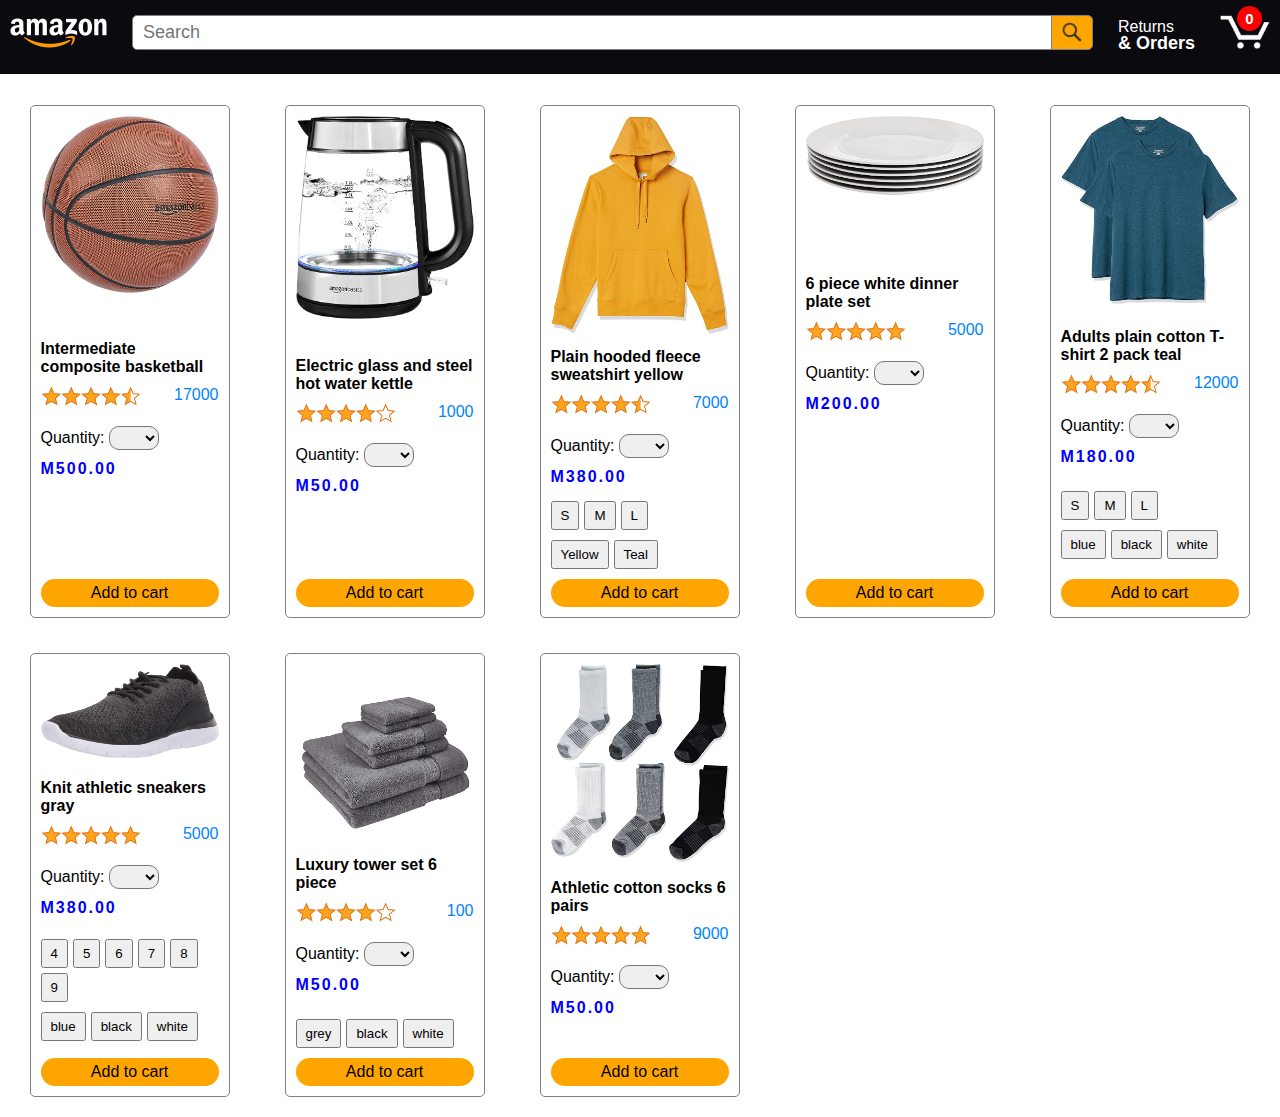
<file: index.html>
<!DOCTYPE html>
<html lang="en">
<head>
    <meta charset="UTF-8">
    <meta http-equiv="X-UA-Compatible" content="IE=edge">
    <meta name="viewport" content="width=device-width, initial-scale=1.0">
    <title>Amazon</title>
    <link rel="stylesheet" href="style.css">
  
</head>
<body>
    <header class="header"></header>
    <main>
      <div class="snap">
      </div>
        <section class ="grid-container">
        </section>
        <script type="module" src = "index.js"></script>
    </main>
    
</body>
</html>
</file>
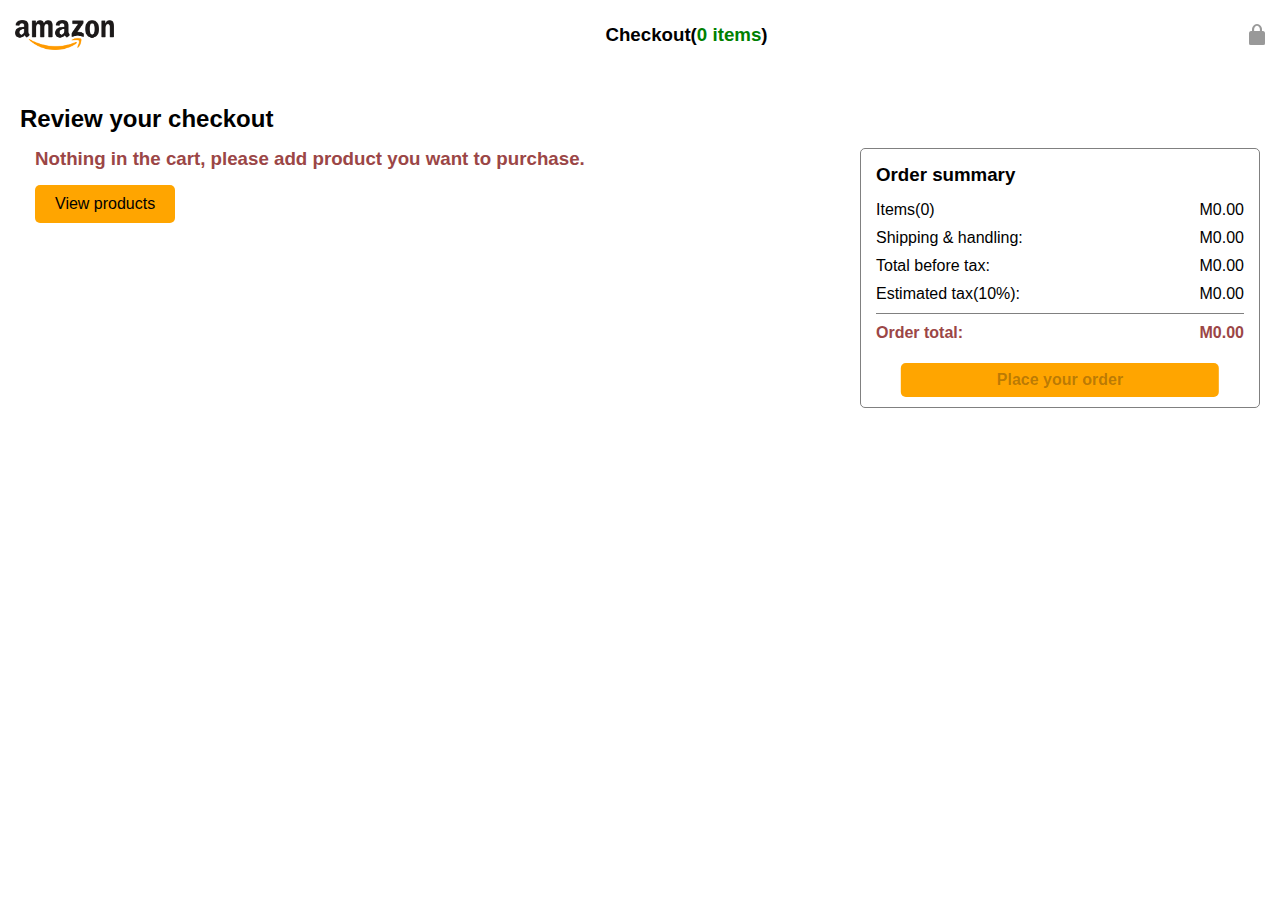
<file: checkout.html>
<!DOCTYPE html>
<html lang="en">
<head>
    <meta charset="UTF-8">
    <meta name="viewport" content="width=device-width, initial-scale=1.0">
    <title>Checkout</title>
    <link rel="stylesheet" href="style.css">
    <link rel="stylesheet" href="checkout.css">
</head>
<body>
    <header class="heds">
        <a class="logo" href="index.html">
            <img src="amazon-logo.png">
        </a>
        <a class="small-logo" href="index.html">
           <img src="amazon-mobile-logo.png" >   
        </a>
        <h3>Checkout(<span class="items">0</span>)</h3>
        <img src="checkout-lock-icon.png">
    </header>
 				 <div class="snap">
      </div>
    <h2 class="check-header">Review your checkout</h2>
    <section class="checkout-summary">
        
        <div class="cart-item">
        </div>
        <div class="order-summary">
            <h3 class="header-order">Order summary</h3>
            <div class="order-details">
                <div class="order-detail">
                    <div>Items(<span class="items-in"></span>)</div>
                    <div class="val total-price"></div>
                </div>
                <div class="order-detail">
                    <div>Shipping & handling:</div>
                    <div class="handling val"></div>
                </div>
                <div class="order-detail">
                    <div>Total before tax:</div>
                    <div class="before-tax val"></div>
                </div>
                <div class="order-detail">
                    <div>Estimated tax(10%):</div>
                    <div class="tax val"></div>
                </div>
            </div>
            <div class="total">
                <h4>Order total:</h4>
                <span class="total-order val"></span>
            </div>
            <button class="button">Place your order</button>

        </div>
    </section>
    <script type="module" src="checkout.js">
    </script>
</body>
</html>
</file>
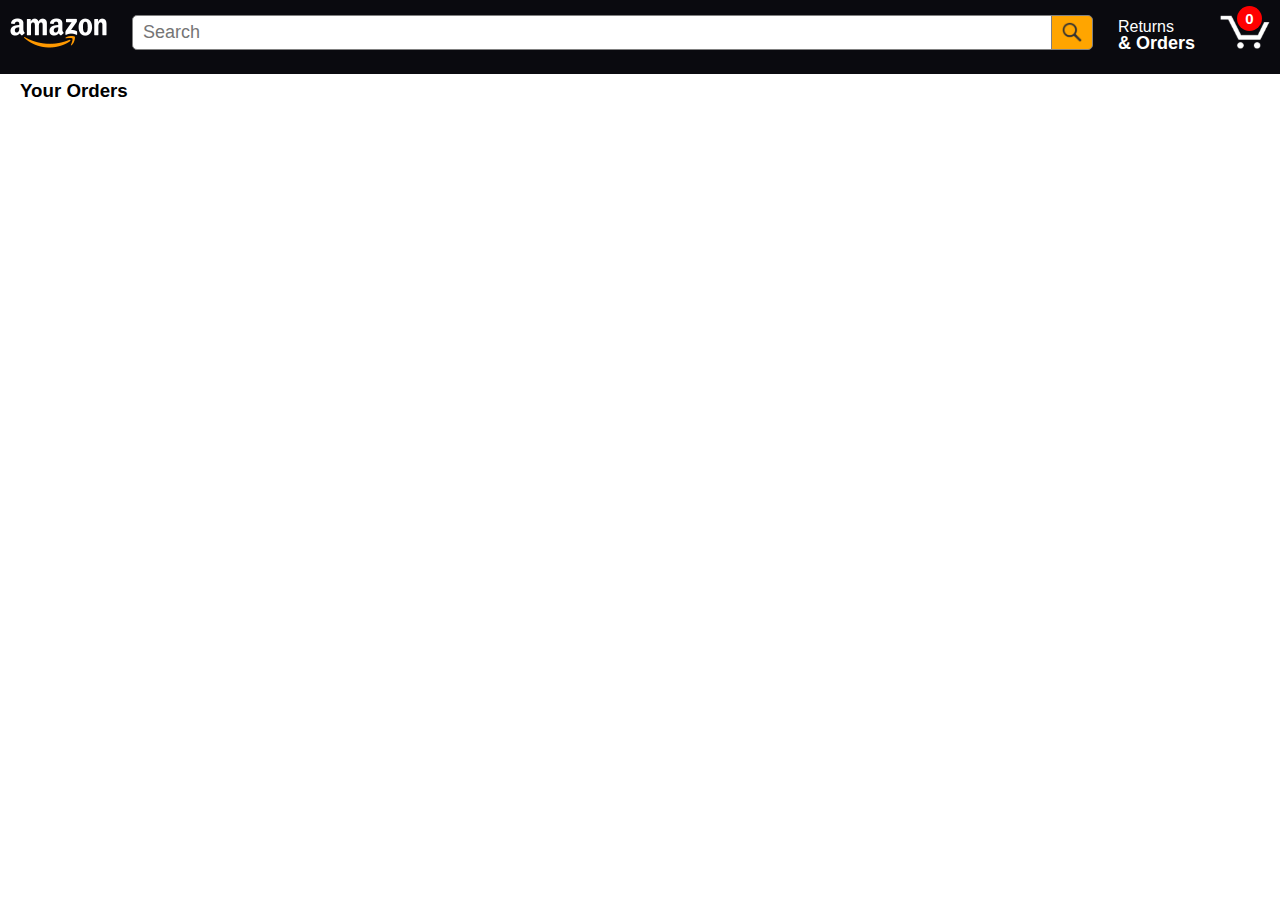
<file: order.html>
<!DOCTYPE html>
<html lang="en">
<head>
    <meta charset="UTF-8">
    <meta name="viewport" content="width=device-width, initial-scale=1.0">
    <title>Orders</title>
    <link rel="stylesheet" href="style.css">
    <link rel="stylesheet" href="order.css">
</head>
<body>
    <header class="header"></header>
    <h3>Your Orders</h3>
    <section class="order-section">
    </section>
    <script type="module" src="orders.js"></script>
</body>
</html>
</file>
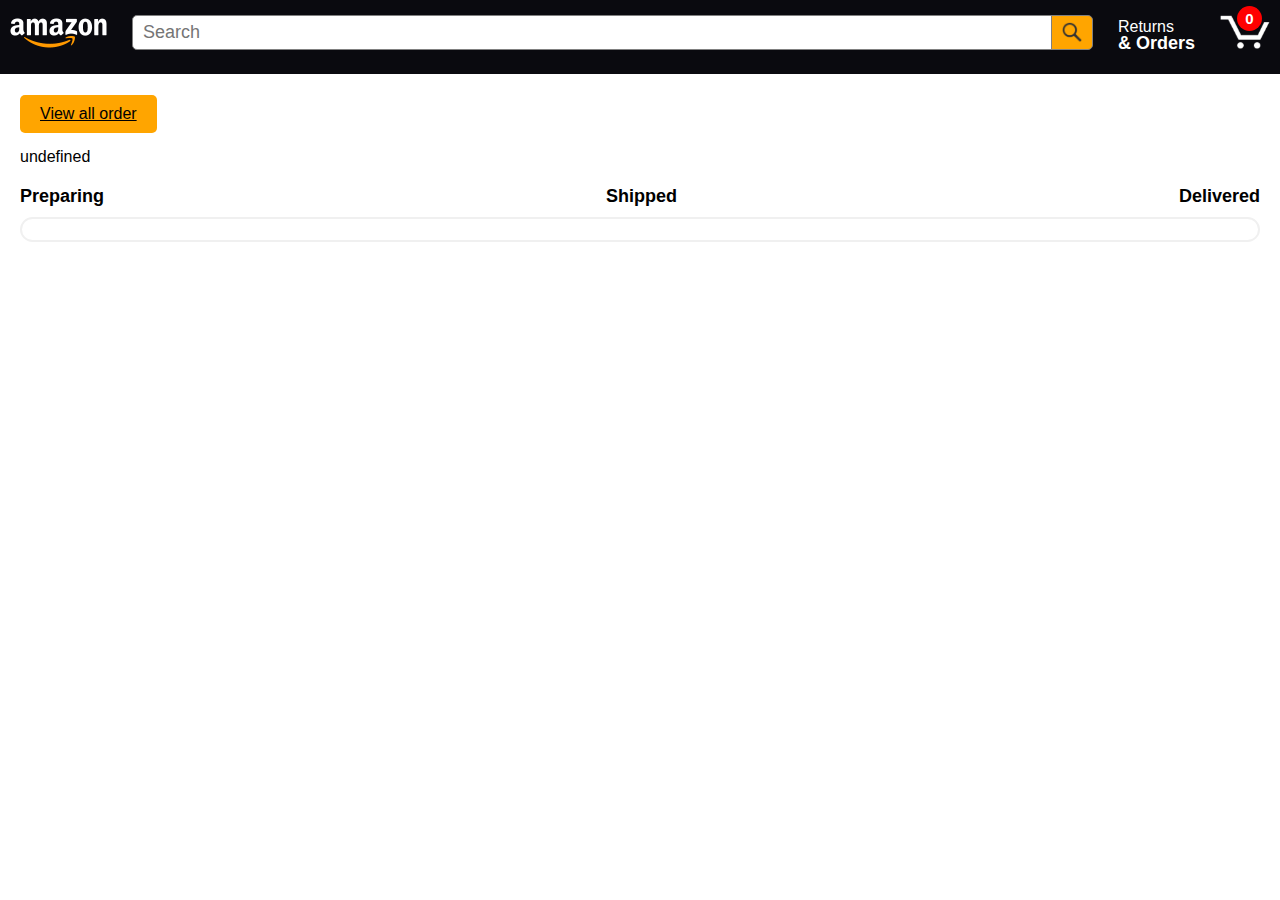
<file: track_product.html>
<!DOCTYPE html>
<html lang="en">
<head>
    <meta charset="UTF-8">
    <meta name="viewport" content="width=device-width, initial-scale=1.0">
    <title>Track product</title>
    <link rel="stylesheet" href="style.css">
    <link rel="stylesheet" href="track_product.css">
</head>
<body>
    <header class="header"></header>
    <a class="view" href="order.html">View all order</a>
    <div class="wrapper"></div>
    <div class="status">
        <p>Preparing</p>
        <p>Shipped</p>
        <p>Delivered</p>
    </div>
    <div class="bar">
        <span></span>
    </div>
    <script type="module" src="track_product.js"></script>
</body>
</html>
</file>
<file: style.css>
*,*::before,*::after{
    padding:0;
    font-family:arial;
    margin:0;
    box-sizing:border-box;
}
body {
    width: 100%;
    overflow-x: hidden;
    padding-top: 80px;
}
.succ {
    width: 25px;
    height: 25px;
    padding: 5px;
    position: relative;   
    border-radius: 50%;
    background-color: green;
}
.snap {
    width: 100%;
    transition: 3s;
    position: fixed;
    top:0;
    bottom: 0;
    display: none;
    inset: 0;
    z-index: 100;
    background-color: rgba(15, 15, 15,0.8); 
    height:100%;
}
.tik {
    width: 50%;
    height: 8px;
    border-style: solid;
    position: absolute;
    transform: rotate(-45deg)translate(-50%,-50%);
    top: 20%;
    left: 50%;
    border-width: 0 0 3px 3px;
    border-color: #fff;
}
.confirm {
    z-index: 1000;
    position: absolute;
    top: -15%;
    display: block;
    width: 250px;
    left: 50%;
    padding: 20px 20px 55px;
    transform:translateX(-50%)scale(0,0);
    transition: all 0.8s;
    animation: confirm 0.8s linear 0s forwards;
    background-color: rgb(15, 15, 15);
    color: #fff;
    border-radius: 10px;
}
.okay {
    position: absolute;
    right: 10px;
    bottom: 5px;
    padding: 5px 10px;
    border-radius: 15px;
    display: block;
    font-size: 15px;
    cursor: pointer;
    border: none;
}
.header {
    background-color:rgb(10, 10, 15);
    width:100%;
    padding:10px;
    position: fixed;
    top: 0;
    left: 0;
    right: 0;
    color: #fff;
    z-index: 20;
}
.header .wrap-flex{
    width:100% ;
    display:flex;
    gap:15px;
    align-items:center;
    justify-content:space-between;
}
.search-input,.search-button {
    flex:1;
    padding:5px 10px;
    height:35px;
    font-size:18px;
    border-radius: 5px; 
    border:1px solid gray;
    z-index: 20;
}
.search-input{
    width:0;
}
.search-box{
    flex:1;
    display:flex;
    
}
.search-button{
    flex:0;
    margin-left:-5px;
    border-top-left-radius:0;
    border-bottom-left-radius:0;
    display: flex;
    justify-content: center;
    align-items: center;
    cursor:pointer;
    background-color:orange;
}
.search-button img{
    width: 20px;
    height: 20px;
}
.view {
  padding: 10px 20px;
  background-color: orange;
  display: block;
  margin-top: 15px;
  margin-left: 15px;
  width: fit-content;
  color: black;
  border-radius: 5px;
}
.search-input:focus {
    outline:none
}
.logo img, .small-logo img{
    padding-top: 5px;
    padding-right:10px;
    height: 35px;
    
}
.logo {
    z-index: 20;
}

.return {
    font-size: 16px;
    font-weight: 500;
}
a {
    text-decoration: none;
}
.oder {
    font-size: 18px;
    display: block;
    margin-top: -5px;
    
}
.cart, .oders {
    font-weight:bold;
    padding-left:10px;
    font-size:24px;
    width:fit-content;
    color:#fff;
}
.cart-link .cart {
    display: flex;
    flex-direction: column;
    justify-content: center;
    align-items: center;
    position: relative;
}
.cart .quantity1{
    position: absolute;
    width: 25px;
    height: 25px;
    bottom: 18px;
    left: 45%;
    font-size: 15px;
    background-color: red;
    color: #fff;
    display: flex;
    align-items: center;
    justify-content: center;
    border-radius: 50%;
}
.quantity, .quantity1 {
    color:green;
}
.rating {
    margin: 10px 0;
    width: 100%;
    display: flex;
    justify-content: space-between;
}
.rating img{
    width:100px;
}
.rating span {
    color: rgb(0, 132, 255);
}
.product-container {
    width:200px;
    border: 1px solid gray;
    padding:10px;
    margin:20px 1px 0 0;
    border-radius:5px; 
    position:relative;
    display: flex;
    flex-direction: column;
    justify-content: space-between;
}
.cart-link img{
    width: 50px;
}
.picture {
    width:100%;
}
.picture img{
    width: 100%;
}
.grid-container{
    width:100vw;
    min-height: 100vh;
    display:grid;
    align-content: start;
    padding:5px 10px 20px;
    gap: 15px;
    grid-template-columns: repeat(auto-fit,minmax(200px,1fr));
    place-items: center; 
    align-items:stretch;
}
.count {
    width:50px;
    height:24px;
    border-radius:10px;
    text-align:center;
    margin-top:10px;
}
.price {
    margin:10px 0 15px;
    letter-spacing:2px;
    font-weight:bold;
    color:blue;
}
.confirm-message {
    font-size: 16px;
    font-weight: 600;
    color: green;
    margin-bottom: 10px;
    align-items: center;
    display: none;
    gap: 10px;
    transition: display 0.8s;
}
.title {
    margin-top:10px;
}
.cart-button {
    width: 100%;
    font-size:16px;
    border-radius:20px;
    background-color:#ffa500;
    border:none;
    padding: 5px 10px;
    white-space:nowrap;
    cursor:pointer;
}
.cart-button:hover {
    opacity:0.6;
}
.cart-button:focus {
    outline:none;
}
.small-logo{
    z-index: 20;
    display: none;
}
.togle {
    width: 30px;
    position: relative;
    height: 30px;
    background-color: #ffa500;
    border-radius: 5px;
    display: none;
    flex-direction: column;
    justify-content: space-between;
    align-self: center;
    padding: 4px;
    cursor: pointer;
    z-index: 20;
}
.togle span{
    width: 100%;
    height: 4px;
    background-color: black;
    border-radius: 2px;
    transition: transform 0.5s;
}
.open {
    transition: 0.15s;
}
.open .bar1 {
    width:26px;
    transform:rotate(45deg); 
    transform-origin: left;
}
.open .bar3 {
    width:26px;
    transform:rotate(-45deg); 
    transform-origin: left;
}
.open .bar2 {
    visibility: hidden;
}
.close{
   transition: 0.15s;
}
.close .bar1 {
    width:100%;
    transform:rotate(0deg); 
    transform-origin: left;
}
.close .bar3 {
    width:100%;
    transform:rotate(0deg); 
    transform-origin: left;
}
.close .bar2 {
    visibility: visible;
}
.sizes, .color{
    display: flex;
    gap: 5px;
    flex-wrap: wrap;
    margin-bottom: 10px;
}
.sizes button,.color button{
    padding: 5px 8px;
    cursor: pointer;
}

.slide {
    background-color:#000;
    margin-top: 10px;
    display: flex;
    flex-direction: column;
    justify-content: space-between;
    background-color:transparent;
    align-items: center; 
    max-height: 0px;
    overflow: hidden;
    transition:all 1s;
    z-index: 10;
}
.slide span {
    display: inline;
}
.cart-linka .return{
   font-weight: 600;
}
.cart-linka1 {
    margin:10px 0 0;
}
.cart-link {
    z-index: 20;
}
.show {
    animation: slide .6s	linear 0s forwards;
}
.hide {

    animation: hide 0.4s linear 0s forwards;
}
.rev {
    top: 50%;
    transform:translate(-50%, -50%) scale(1,1);
    animation:  confirma 0.6s	 linear 0s forwards;
}
.confirm h3{
    color: green;
    margin: 10px 0 20px;
  background-color: transparent
}
.confirm p{
    display: block;
    margin: 20px 0 0;
    width: 100%;
    line-height: 20px;
    text-align: justify;
    color:#fff
}
.span{
    display: block;
    padding: 20px 0 0;
}
@keyframes slide{
    from{
        max-height: 0;
    }
    to {
        max-height: 100px;
    }
}
@keyframes hide{
    from{
        max-height: 100px;
    }
    to {
        max-height: 0px;
    }
}
@keyframes circ {
    0%{
        transform: rotate(0deg);
    }
    100%{
        transform: rotate(360deg);
    }
}
@keyframes confirm {
   100%{
    top: 50%;
    transform:translate(-50%, -50%) scale(1,1);
   }
}
@keyframes confirma {
    100%{
        top: 0%;
        transform:translate(-50%, -50%) scale(0,0);
       }
 }



@media screen and (max-width:850px){
    body {
        width: 100%;
    }
}

@media screen and (max-width:450px){
    body {
        width: 100%;
        font-size: 16px;
    }
    
    .oders,.cart {
        font-size: 18px;
    }
    .search-button,.search-input {
        font-size: 14px;
    }
    .cart-link {
        display: none;
    }
    .togle {
        display: flex;
    }
    .product-container{
        width: 100%;
    }
    .small-logo {
        display: flex;
        padding-right:0;
    }
    .small-logo img{
        padding-right:5px;
    }
    .logo {
        display: none;
    }
}
@media screen and (max-width:300px){
    .grid-container{
        justify-content: center;
    }
    .confirm {
        width: 90%;
    }
}
</file>
<file: checkout.css>
body {
    padding: 90px 20px 10px;
    width: 100vw;
}
.check-header {
    padding: 15px 0;
}
.nothing {
    margin: 0 15px;
    color: #9b4646;
    
}
header {
    background-color: #fff;
    z-index: 10;
    display: flex;
    align-items: center;
    margin-bottom: 15px;
    justify-content: space-between;
    padding: 15px;
    margin: 0;
    position: fixed;
    top: 0;
    left: 0;
    right: 0;
}
.logo,.small-logo{
    color: black;
    padding: 0;
    margin: 0;
}
.small-logo img{
    padding: 0;
}
.cartsa {
    display: flex;
}
.pic {
    width: 150px;
    margin-right: 10px;
}
.product-in{
    display: flex;
    margin-right: 15px;
}

.prices {
    padding: 10px 0;
    font-weight: 600;
    color:#a32d2d;
}
.date {
    margin-bottom: 15px;
    color: green;
}
.date-choose {
    color: green;
}
.shiping-date{
    display: flex;
    margin-bottom: 10px;
}
.shiping-date p{
  color:#928d8d;
}
input {
    margin-right: 10px;
}
.delete,.update {
    color: rgb(12, 97, 255);
    cursor: pointer;
}
.cart-items {
    padding: 15px;
    border: 1px solid grey;
    border-radius: 5px;
    margin-right: 10px;
    margin-bottom: 10px;
}
.delivery-header{
    margin-bottom: 10px;
}
.checkout-summary {
    width: 100%;
    display: flex;
    justify-content: space-between;
    align-items: start;
}
.items {
    color: green;
}
.order-summary{
    width: 400px;
    position: relative;
    padding: 15px;
    border: 1px solid grey;
    border-radius: 5px;
}
.order-detail {
    display: flex;
    justify-content: space-between;
    align-items: flex-start;
    margin-bottom: 10px;
}
/* .val{
    text-align: start;
    background-color: blue;
} */
.header-order {
    margin-bottom: 15px;
}
.total {
    margin-top: 10px;
    color: #9b4646;
    padding-bottom: 10px;
    display: flex;
    font-size: 16px;
    margin-bottom: 40px;
    justify-content: space-between;
}
.total .val{
    font-weight: 600;
}
.order-details {
    border-bottom: 1px solid grey;
}
.order-summary button{
    width: 80%;
    padding: 8px;
    background-color: orange;
    margin-top: 15px;
    position: absolute;
    font-size: 16px;
    font-weight: 600;
    left: 50%;
    bottom: 10px;
    transform: translateX(-50%);
    border-radius: 5px;
    border: none;
    cursor: pointer;
}.pic img{
    width: 100%;
}
.quan{
    display: flex;
    gap: 10px;
}
@media screen and (max-width:1000px){
    body{
        width: 100%;
        overflow-x: hidden;
    }
    .checkout-summary{
        flex-direction: column;
        width: 100%;
    }
    .order-summary {
        margin-top: 20px;
    }
}
@media screen and (max-width:600px) {
    .cart-item{
        width: 100%;
    }
    .cart-items{
        width: 100%;
    }
    .cartsa {
        flex-direction: column;
    }
    .delivery-header{
        margin-top: 10px;
    }
}
@media screen and (max-width:420px) {
    .order-summary {
        width: 100%;
    }
    .quan{
        display: block;
    }
    .quan div {
        display: block;
        margin: 10px 0 0;
    }
    .quantity-count{
        display: inline;
    }
    .logo{
        display: none;
    }
    .heds {
        width: 100%;
       display: flex;
       justify-content: space-between;
       padding: 10px;
    }
    
    .heds h3{
        white-space: nowrap;
    }
    .small-logo{
        display: inline;
    }
}
@media screen and (max-width:300px) {
    .product-in {
        flex-direction: column;
        width: 100%;
    }
    .pic {
        width: 100%;
        margin-bottom: 10px;
    }
}
</file>
<file: order.css>
body {
    width: 100%;
    overflow-x: hidden;
    padding: 80px 20px 10px;
}
.wrap{
    margin: 20px 0px 10px;
    border: 1px solid rgb(215, 213, 213);
    border-radius: 5px;
    padding: 60px 15px 0;
    position: relative;
    overflow: hidden;
}
.order-wrap {
    display: flex;
    justify-content: space-between;
    background-color: rgb(215, 213, 213);
    position: absolute;
    padding: 5px 10px;
    border-bottom: 1px solid rgb(183, 180, 180);
    top: 0;
    left: 0;
    right: 0;
}
.order-wrap h4 {
  white-space: nowrap;
  margin-bottom: 8px;
}
.order-details {
    margin-top: 40px;
}
.pic {
    width: 100px;
}
.pic img{
    width: 100%;
}
.ordered-product{
    display: flex;
    gap: 10px;
    align-items: center;
}
.product-wrap {
    display: flex;
    align-items: start;
    justify-content: space-between;
    margin-bottom: 25px;
}
.ordered-details{
    display: flex;
    flex-direction: column;
    gap: 8px;
    align-items: start;
}
.track,.again {
    padding: 8px 10px; 
    border-radius: 5px;
    border: 1px solid grey;;
}
.again {
    background-color: rgb(245, 187, 40);
    display: flex;
    align-items: center;
    justify-content: center;
    gap: 5px;
}
.track {
    background-color: #fff;
}
.again img{
    width: 18px;
}
@media screen and (max-width:580px){
    .product-wrap{
        flex-direction: column;
        gap: 25px;
    }
}
@media screen and (max-width:530px){
    .order-wrap {
        flex-direction: column;
        gap: 0px;
        
    }
    .wrap {
        padding-top: 100px;
    }
    .order-wrap> div{
        display: flex;
        gap: 8px;
    }
  
}
@media screen and (max-width:400px){
    .pic {
        width: 100%;
    }
    .ordered-product{
        width:100%;
        flex-direction: column;
        width: 100%;
        gap: 15px;
    }
  .ordered-details{
    width:100%;
  }
    .track,.again{
        width: 100%;
    }
    .product-wrap{
        gap: 15px;
    }
}
</file>
<file: track_product.css>
body{
    padding: 80px 20px 10px;
}
.date {
    margin: 15px 0 10px;
}
.status {
    width: 100%;
    margin: 20px 0 10px;
    display: flex;
    justify-content: space-between;
}
.status p{
    font-weight: 600;
    font-size: 18px;
}
.pic {
    margin: 15px 0;
    width: 150px;
}
.view{
    margin:15px 0;
    text-decoration: underline;
}
.pic img{
    width: 100%;
}
.bar {
    width: 100%;
    height: 25px;
    border: 2px solid rgb(240, 240, 240);
    border-radius: 20px;
    position: relative;
    overflow: hidden;
}
.name {
    font-size: 18px;
    margin: 5px 0;
}
.bar span{
    --length:0%;
    content: "";
    position: absolute;
    width: var(--length);
    background-color: green;
    height: 100%;
    border-top-right-radius: 20px;
    border-bottom-right-radius: 20px;
    animation: slow 5s forwards 0s linear;
}
@keyframes slow{
    from {
        width: 0;
    }
    to{
        width: var(--length);
    }
}
@media screen and (max-width:450px){
    .status {
        flex-direction: column;
        gap: 10px;
    }
    .pic {
        width: 100%;
    }
    
}
</file>
